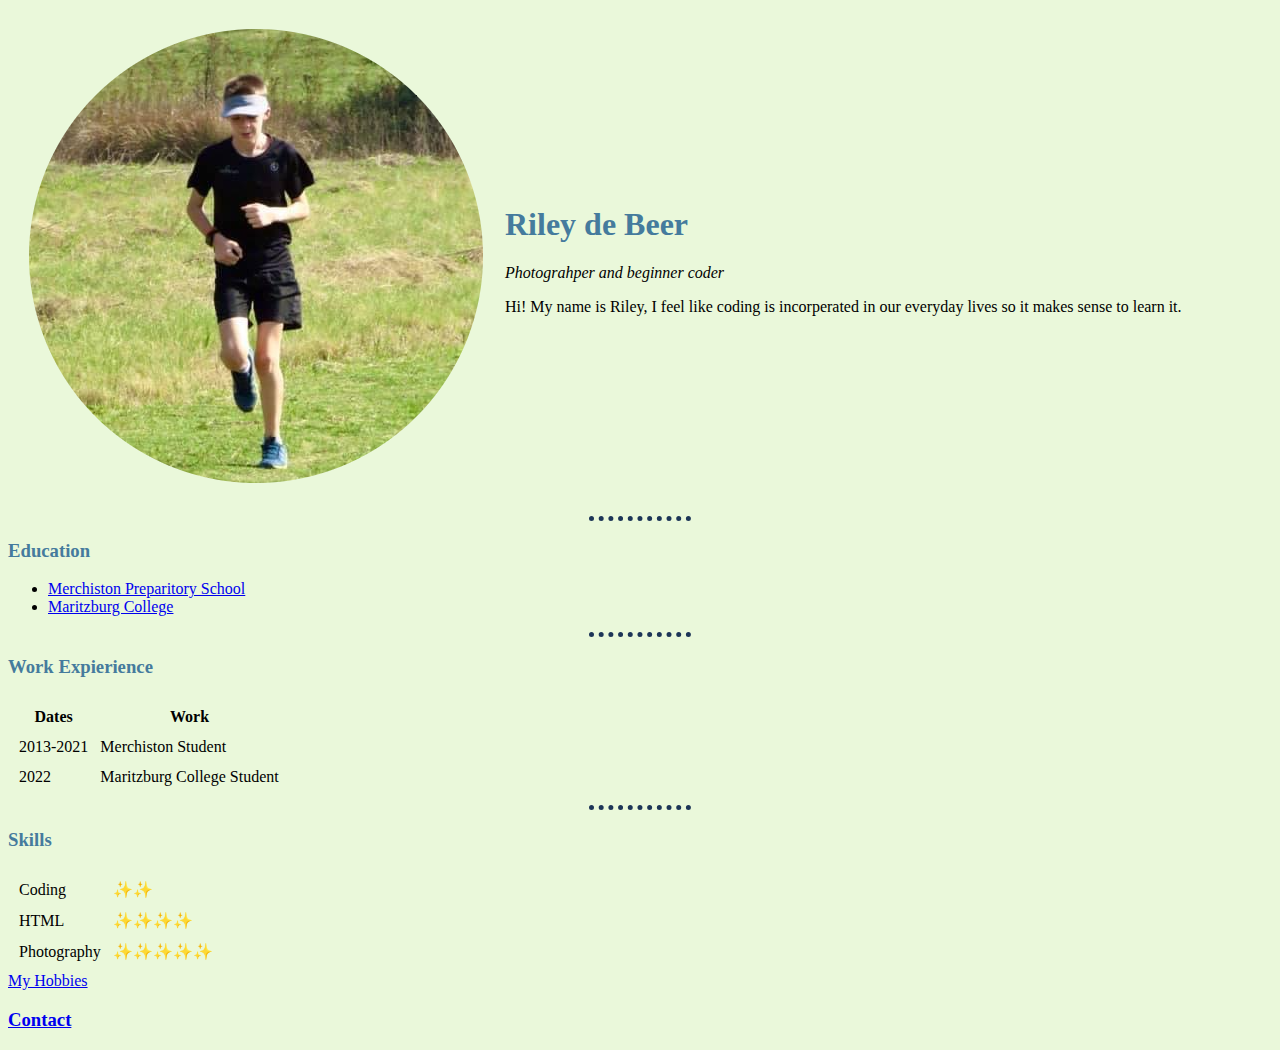
<file: index.html>
<!DOCTYPE html>
<html lang="en" dir="ltr">

<head>
  <meta charset="utf-8">
  <title>Riley's Personal Site</title>
<link rel="stylesheet" href="css/styles.css">
<link rel="icon" href="favicon.ico">

</head>

<body>
  <table cellspacing="20">
    <tr>
      <td><img src="Riley-modified.png" alt="Picture of Riley" /></td>
      <td>
        <h1>Riley de Beer</h1>
        <p><em>Photograhper and beginner coder</em></P>
        <p>Hi! My name is Riley, I feel like coding is incorperated in our everyday lives so it makes sense to learn it.</p>
      </td>
    </tr>
  </table>
  <hr>
  <h3>Education</h3>
  <ul>
    <li><a href="https://www.merchiston.co.za/">Merchiston Preparitory School</a></li>
    <li><a href="https://maritzburgcollege.co.za/">Maritzburg College</a></li>
  </ul>
  <hr>
  <h3>Work Expierience</h3>
  <table cellspacing="10">
    <thead>
      <tr>
        <th>Dates</th>
        <th>Work</th>
      </tr>
    </thead>
    <tbody>
      <tr>
        <td>2013-2021 </td>
        <td>Merchiston Student</td>
      </tr>
      <tr>
        <td>2022</td>
        <td>Maritzburg College Student</td>
      </tr>
    </tbody>
  </table>
  <hr>
  <h3>Skills</h3>
  <table cellspacing="10">
    <tr>
      <td>Coding</td>
      <td>✨✨</td>
    </tr>
    <tr>
      <td>HTML</td>
      <td>✨✨✨✨</td>
    </tr>
    <tr>
      <td>Photography</td>
      <td>✨✨✨✨✨</td>
    </tr>
  </table>
  <a href="hobbies.html">My Hobbies</a>
  <h3><a href="Contact.html">Contact</a></h3>
</body>

</html>
</file>
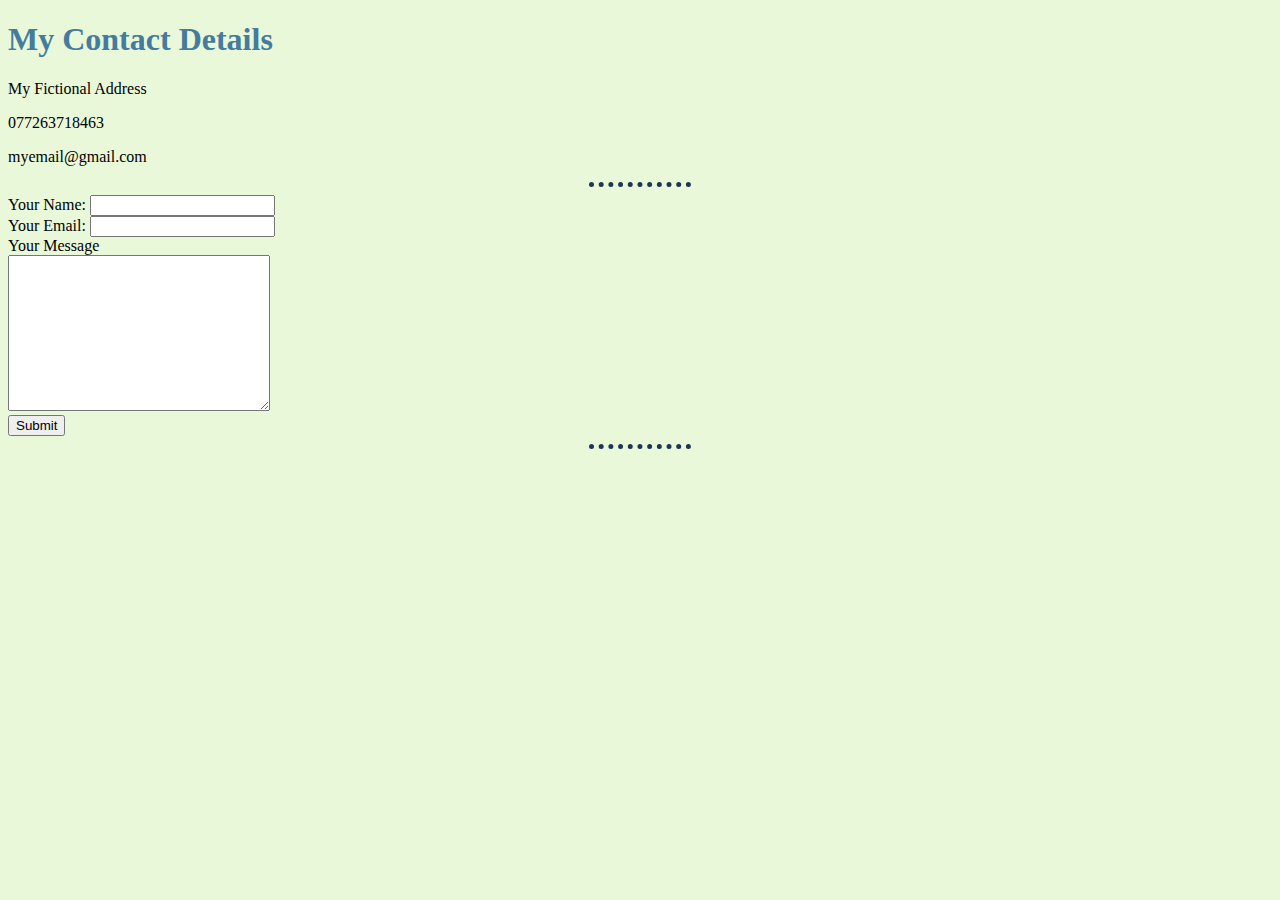
<file: Contact.html>
<!DOCTYPE html>
<html lang="en" dir="ltr">

<head>
  <meta charset="utf-8">
  <title>Contact Me</title>
<link rel="stylesheet" href="css/styles.css">
</head>

<body>
  <h1>My Contact Details</h1>
  <p>My Fictional Address</p>
  <p>077263718463</p>
  <p>myemail@gmail.com</p>
  <hr>
  <form action="mailto:rileydebeer21@.Gmailcom" method="post" enctype="text/plain">
    <label> Your Name:</label>
    <input type="text" name="yourName" value=""><br>
    <label>Your Email:</label>
    <input type="email" name="yourEmail" value=""><br>
    <label>Your Message</label><br>
    <textarea name="yourMessage" rows="10" cols="30"></textarea><br>
    <input type="submit" name="">
  </form>
  <hr>
</body>

</html>
</file>
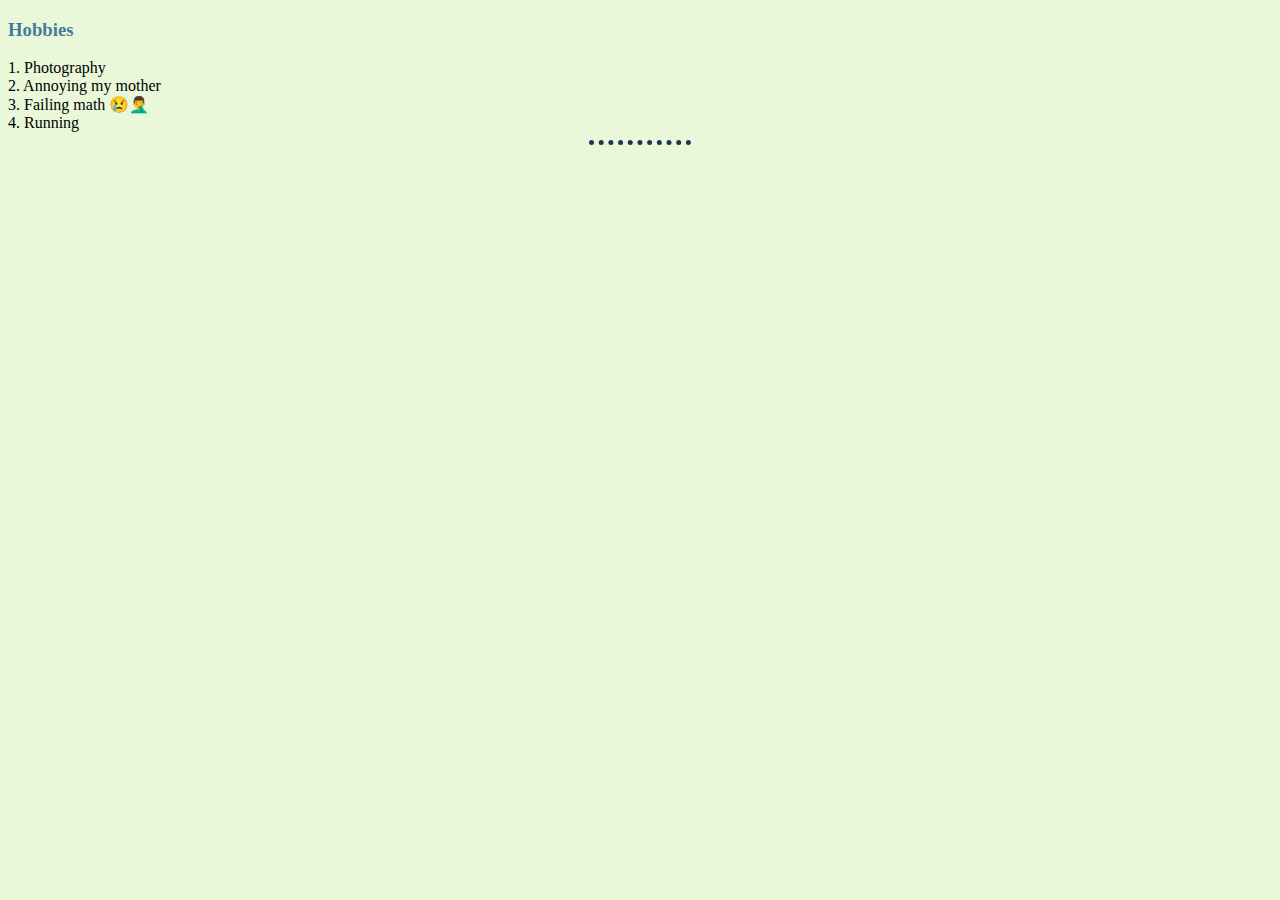
<file: hobbies.html>
<!DOCTYPE html>
<html lang="en" dir="ltr">

<head>
  <meta charset="utf-8">
  <title>My Hobbies</title>
<link rel="stylesheet" href="css/styles.css">
</head>

<body>
  <h3>Hobbies</h3>
  <o>
    <li>1. Photography</li>
    <li>2. Annoying my mother</li>
    <li>3. Failing math 😢🤦‍♂️</li>
    <li>4. Running</li>
  </o>
  <hr>
</body>

</html>
</file>
<file: css/styles.css>
body {
  background-color: #eaf8da;
}

hr {
  border-style: none;
border-top-style: dotted;
border-color: #1d3557;
  border-width: 5px;
  width: 8%;
}

h1 {
  color: #457b9d;
}

h3 {
  color: #457b9d;
}
</file>
